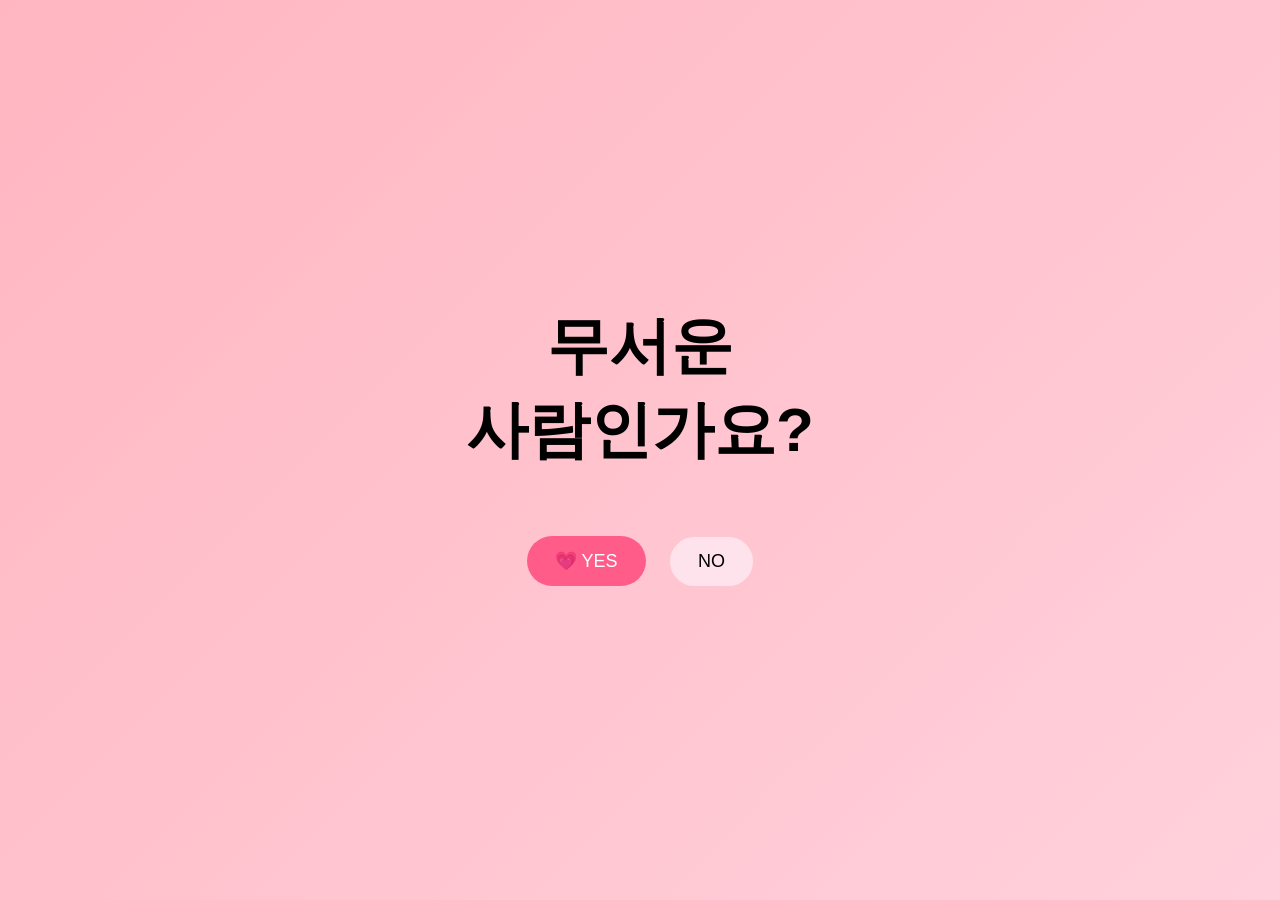
<file: index.html>
<!DOCTYPE html>
<html lang="ko">
<head>
  <meta charset="UTF-8" />
  <title>Valentine</title>
  <link rel="stylesheet" href="style.css" />
</head>
<body>
  <div class="container float">
    <h1 style="font-size:62px; margin-bottom:54px;">
      무서운<br>사람인가요?
    </h1>
    <button class="yes" onclick="location.href='letter.html'">💗 YES</button>
    <button class="no">NO</button>
  </div>
</body>
</html>
</file>
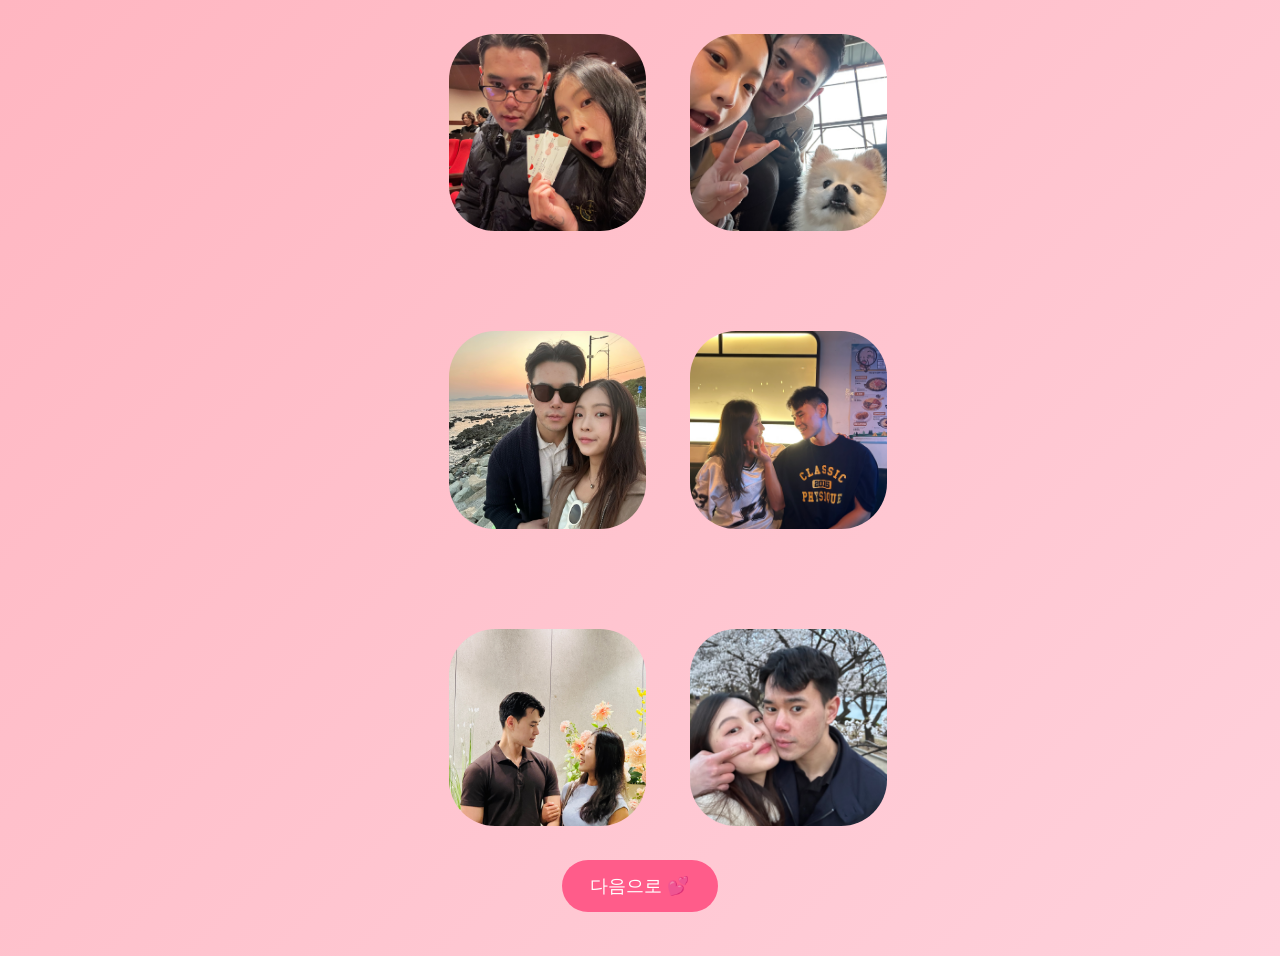
<file: gallery.html>
<!DOCTYPE html>
<html lang="ko">
<head>
  <meta charset="UTF-8" />
  <title>Gallery</title>
  <link rel="stylesheet" href="style.css" />
</head>
<body>
  <div class="container">
    <div class="gallery">
      <img src="photos/photo1.jpeg">
      <img src="photos/photo2.jpeg">
      <img src="photos/photo3.jpeg">
      <img src="photos/photo4.jpeg">
      <img src="photos/photo5.jpeg">
      <img src="photos/photo6.jpeg">
    </div>

    <button class="next" onclick="location.href='last.html'">
      다음으로 💕
    </button>
  </div>
</body>
</html>
</file>
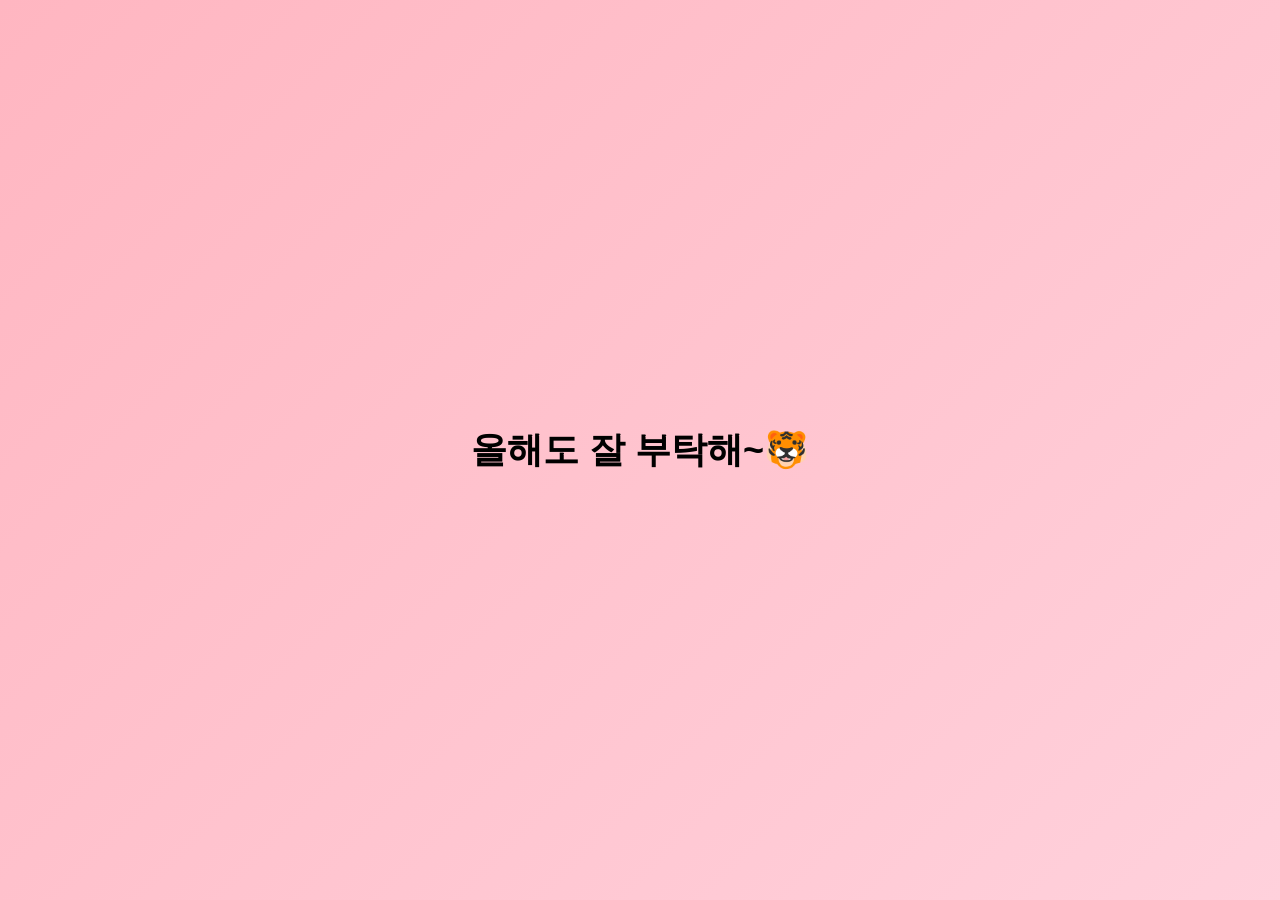
<file: last.html>
<!DOCTYPE html>
<html lang="ko">
<head>
  <meta charset="UTF-8" />
  <title>Love</title>
  <link rel="stylesheet" href="style.css" />
  <script src="script.js" defer></script>
</head>
<body>
  <div class="container">
    <h1 style="font-size:36px;">올해도 잘 부탁해~🐯</h1>
  </div>
</body>
</html>
</file>
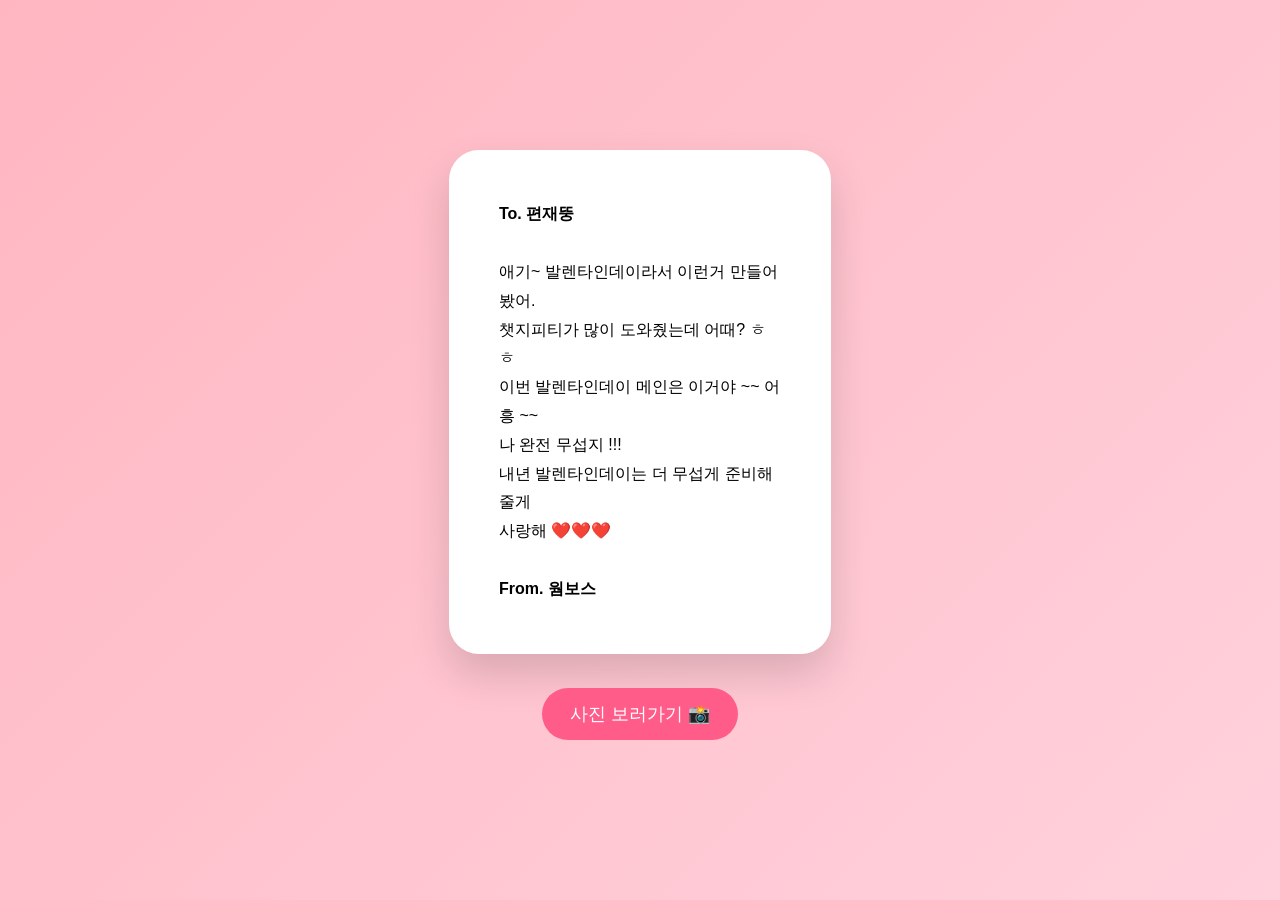
<file: letter.html>
<!DOCTYPE html>
<html lang="ko">
<head>
  <meta charset="UTF-8" />
  <title>편지</title>
  <link rel="stylesheet" href="style.css" />
</head>
<body>
  <div class="container">
    <div class="card">
      <p><strong>To. 편재뚱</strong></p><br/>
      애기~ 발렌타인데이라서 이런거 만들어봤어.<br/>
      챗지피티가 많이 도와줬는데 어때? ㅎㅎ<br/>
      이번 발렌타인데이 메인은 이거야 ~~ 어흥 ~~<br/>
      나 완전 무섭지 !!!<br/>
      내년 발렌타인데이는 더 무섭게 준비해줄게<br/>
      사랑해 ❤️❤️❤️ <br/><br/>
      <strong>From. 웜보스</strong>
    </div>

    <button class="next" onclick="location.href='gallery.html'">
      사진 보러가기 📸
    </button>
  </div>
</body>
</html>
</file>
<file: style.css>
* {
  margin: 0;
  padding: 0;
  box-sizing: border-box;
  font-family: 'Pretendard', sans-serif;
}

body {
  min-height: 100vh;
  background: linear-gradient(135deg, #ffb6c1, #ffd1dc);
  display: flex;
  justify-content: center;
  align-items: center;
}

.container {
  text-align: center;
  padding: 34px;
  width: 150%;
  max-width: 450px;
}

.float {
  animation: float 3s ease-in-out infinite;
}

@keyframes float {
  0%,100% { transform: translateY(0); }
  50% { transform: translateY(-10px); }
}

button {
  padding: 14px 28px;
  border-radius: 999px;
  border: none;
  font-size: 18px;
  margin: 10px;
  cursor: pointer;
}

.yes {
  background: #ff5c8a;
  color: white;
}

.no {
  background: #ffe3ec;
}

.card {
  background: white;
  border-radius: 30px;
  padding: 50px;
  line-height: 1.8;
  box-shadow: 0 20px 40px rgba(0,0,0,0.15);
  text-align: left;
}

.gallery {
  display: grid;
  grid-template-columns: repeat(2, 1fr);
  gap: 100px;
}

.gallery img {
  width: 140%;
  max-width: 480px;
  aspect-ratio: 1/1;
  object-fit: cover;
  border-radius: 46px;
}

.next {
  margin-top: 34px;
  background: #ff5c8a;
  color: white;
}
</file>
